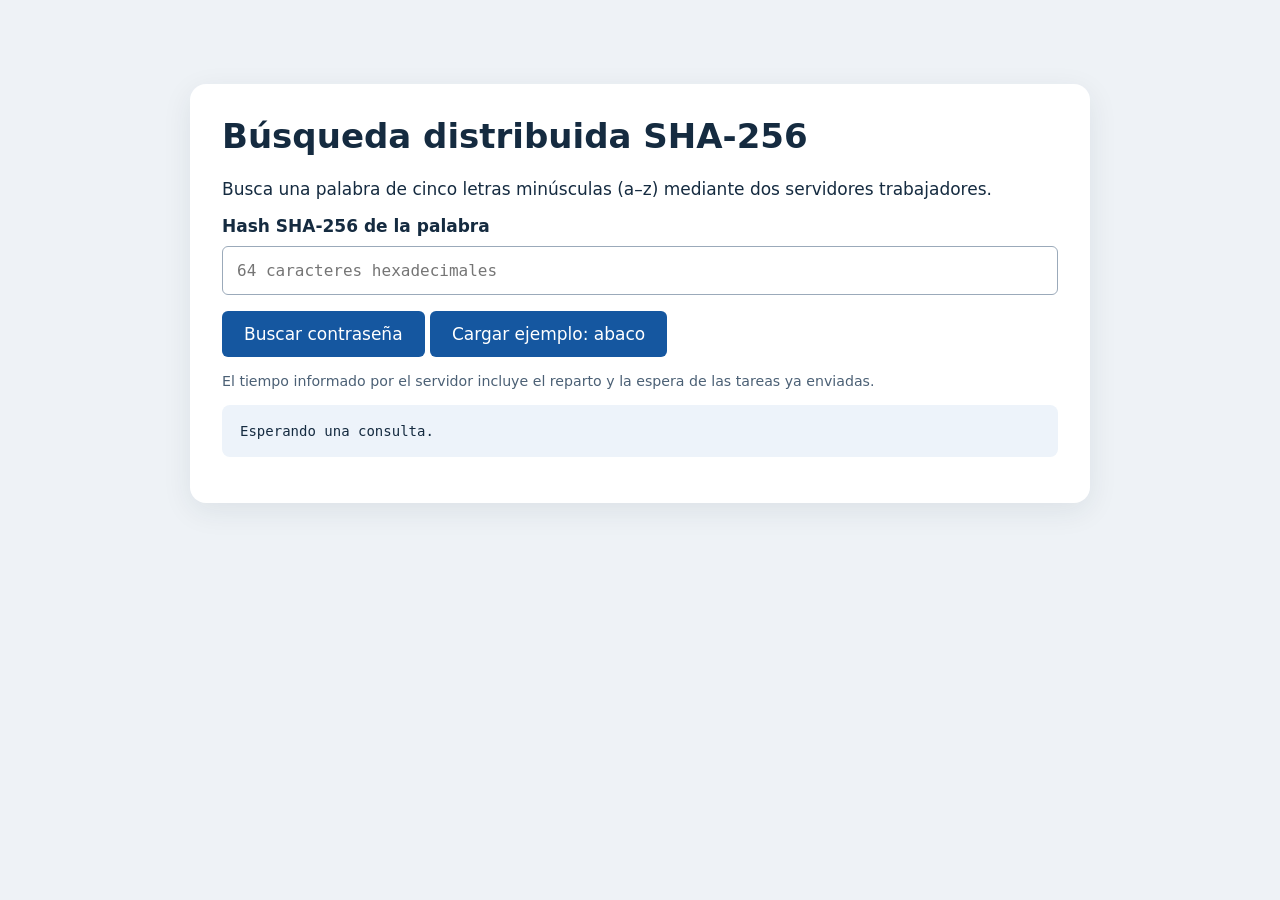
<file: Clase_22/web/index.html>
<!doctype html>
<html lang="es">
<meta charset="utf-8">
<meta name="viewport" content="width=device-width,initial-scale=1">
<title>Búsqueda distribuida SHA-256</title>
<style>
body{font:17px system-ui;background:#eef2f6;color:#152b40;max-width:900px;margin:60px auto;padding:24px}main{background:white;padding:32px;border-radius:16px;box-shadow:0 8px 30px #152b4015}h1{margin-top:0}label{display:block;font-weight:600;margin-bottom:10px}input{box-sizing:border-box;width:100%;padding:14px;font:16px monospace;border:1px solid #9baaba;border-radius:6px}button{background:#1557a0;color:white;border:0;padding:13px 22px;border-radius:6px;font:inherit;margin-top:16px;cursor:pointer}button:disabled{opacity:.6}pre{white-space:pre-wrap;overflow-wrap:anywhere;background:#edf3fa;padding:18px;border-radius:8px;font-size:14px}small{display:block;margin:16px 0;color:#4b6075}
</style>
<main>
<h1>Búsqueda distribuida SHA-256</h1>
<p>Busca una palabra de cinco letras minúsculas (a–z) mediante dos servidores trabajadores.</p>
<form id="form">
<label for="hash">Hash SHA-256 de la palabra</label>
<input id="hash" name="hash" required pattern="[0-9a-fA-F]{64}" minlength="64" maxlength="64" placeholder="64 caracteres hexadecimales" autocomplete="off">
<button id="search">Buscar contraseña</button>
<button type="button" id="example">Cargar ejemplo: abaco</button>
</form>
<small>El tiempo informado por el servidor incluye el reparto y la espera de las tareas ya enviadas.</small>
<pre id="result" role="status" aria-live="polite">Esperando una consulta.</pre>
</main>
<script>
const form=document.querySelector('#form'), hash=document.querySelector('#hash'), result=document.querySelector('#result'), button=document.querySelector('#search');
document.querySelector('#example').onclick=async()=>{
 const digest=await crypto.subtle.digest('SHA-256',new TextEncoder().encode('abaco'));
 hash.value=Array.from(new Uint8Array(digest),b=>b.toString(16).padStart(2,'0')).join('');
};
form.onsubmit=async event=>{
 event.preventDefault(); button.disabled=true; result.textContent='Procesando la búsqueda en los workers…';
 try{
  const response=await fetch('/dispatcher',{method:'POST',headers:{'Content-Type':'text/plain; charset=UTF-8'},body:hash.value.trim()});
  const text=await response.text();
  result.textContent=response.ok?text:`Error HTTP ${response.status}: ${text}`;
 }catch(error){result.textContent='No se pudo contactar al servidor: '+error.message;}
 finally{button.disabled=false;}
};
</script>
</html>
</file>
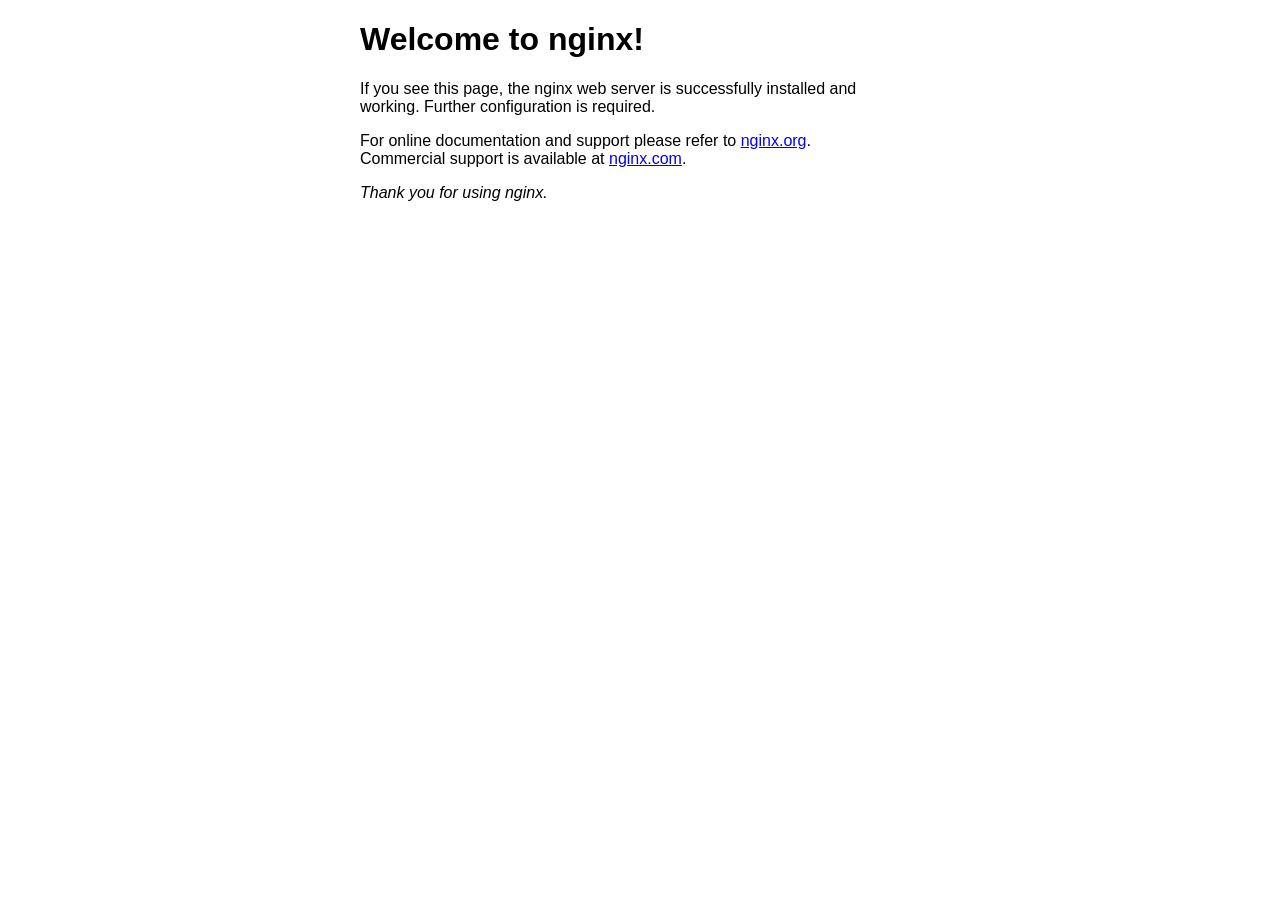
<file: Clase_22/nginx/runtime/nginx-1.28.0/html/index.html>
<!DOCTYPE html>
<html>
<head>
<title>Welcome to nginx!</title>
<style>
html { color-scheme: light dark; }
body { width: 35em; margin: 0 auto;
font-family: Tahoma, Verdana, Arial, sans-serif; }
</style>
</head>
<body>
<h1>Welcome to nginx!</h1>
<p>If you see this page, the nginx web server is successfully installed and
working. Further configuration is required.</p>

<p>For online documentation and support please refer to
<a href="http://nginx.org/">nginx.org</a>.<br/>
Commercial support is available at
<a href="http://nginx.com/">nginx.com</a>.</p>

<p><em>Thank you for using nginx.</em></p>
</body>
</html>
</file>
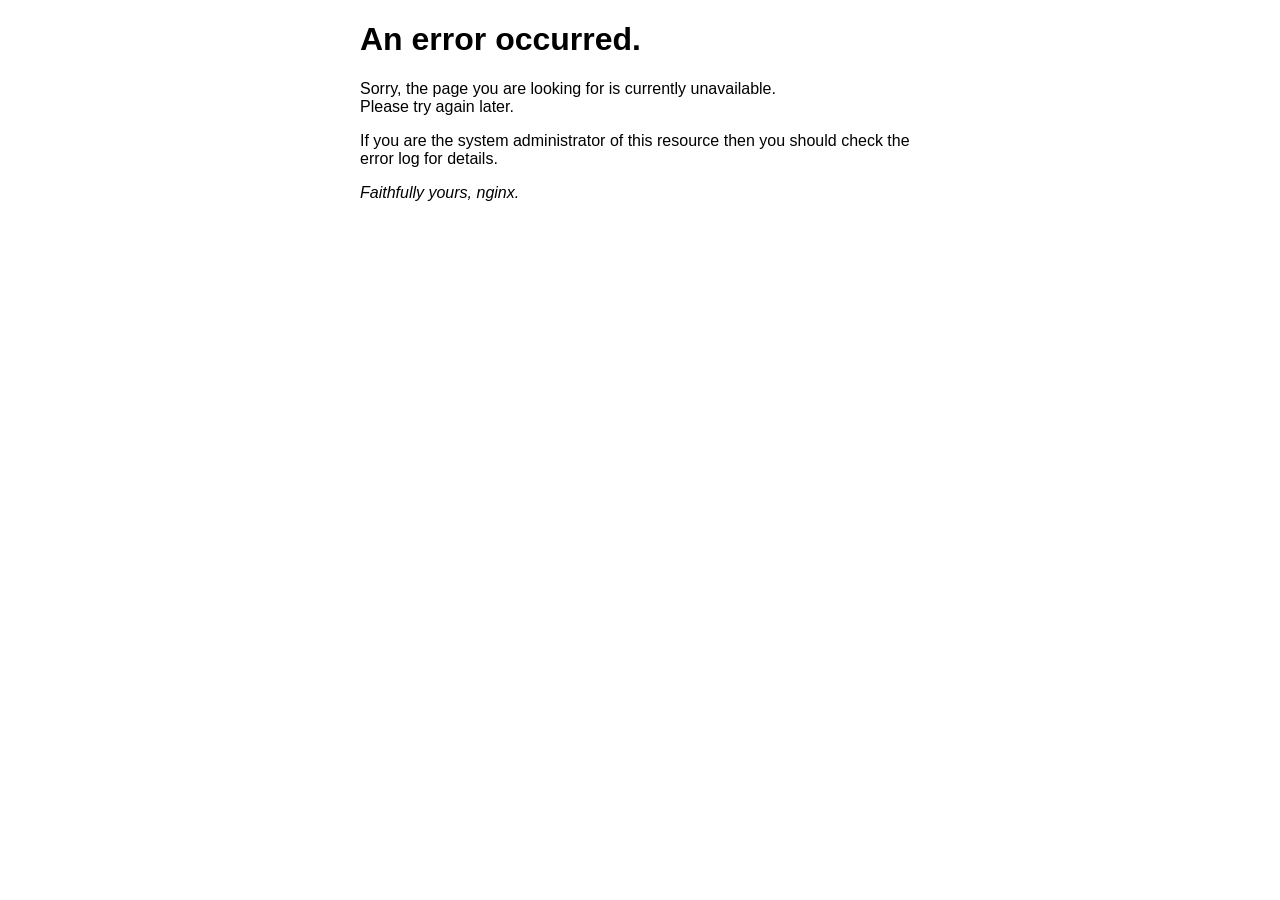
<file: Clase_22/nginx/runtime/nginx-1.28.0/html/50x.html>
<!DOCTYPE html>
<html>
<head>
<title>Error</title>
<style>
html { color-scheme: light dark; }
body { width: 35em; margin: 0 auto;
font-family: Tahoma, Verdana, Arial, sans-serif; }
</style>
</head>
<body>
<h1>An error occurred.</h1>
<p>Sorry, the page you are looking for is currently unavailable.<br/>
Please try again later.</p>
<p>If you are the system administrator of this resource then you should check
the error log for details.</p>
<p><em>Faithfully yours, nginx.</em></p>
</body>
</html>
</file>
